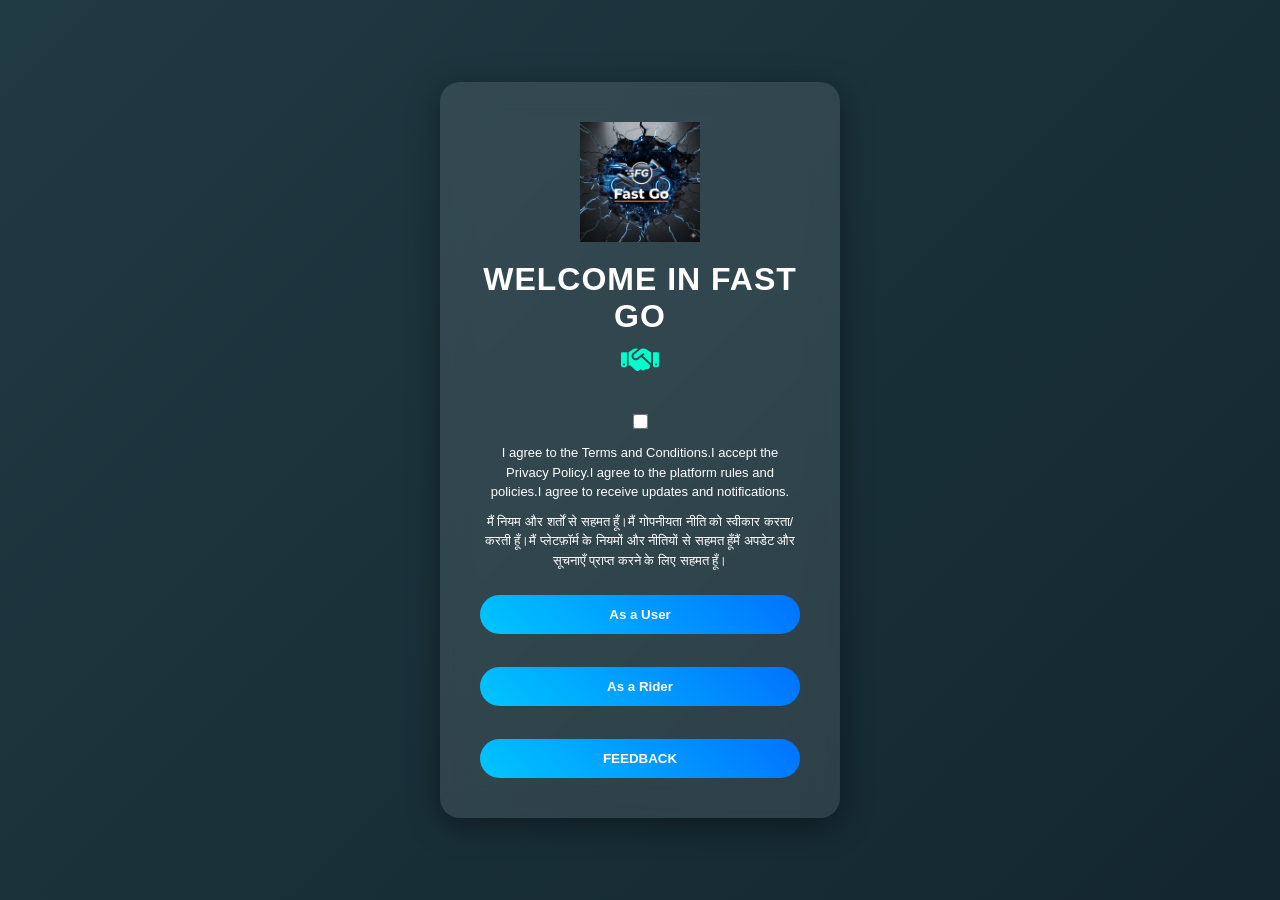
<file: index2.html>
<!DOCTYPE html>
<html lang="en">
<head>
    <meta charset="UTF-8">
    <meta name="viewport" content="width=device-width, initial-scale=1.0">
    <title>INDEX PAGE</title>
    <link rel="stylesheet"
     href="https://cdnjs.cloudflare.com/ajax/libs/font-awesome/6.5.1/css/all.min.css">
<link rel="stylesheet" href="index.css">
    </head>
<body>
    <a href="fast go.mp4"></a>
    <div class="c1">
        <img src="fast go 2.jpeg">
        <h1>WELCOME IN FAST GO  </h1>
<p><i class="fa-solid fa-handshake"></i></p>
<input type="checkbox" id="agreeCheck">
<p>I agree to the Terms and Conditions.I accept the Privacy Policy.I agree to the platform rules and policies.I agree to receive updates and notifications.</p>
<p>मैं नियम और शर्तों से सहमत हूँ।मैं गोपनीयता नीति को स्वीकार करता/करती हूँ।मैं प्लेटफ़ॉर्म के नियमों और नीतियों से सहमत हूँमैं अपडेट और सूचनाएँ प्राप्त करने के लिए सहमत हूँ।</p>
<button id="userBtn"> <a href="project2.html"> As a User</a></button>
<br>

<br>
<button id="riderBtn"> <a href="riderpage.html">As a Rider</a></button>
<br>
<br>
<button id="feedbtn"> <a href="feedback.html">FEEDBACK</a></button>

    </div>
    
</body>
</html>
</file>
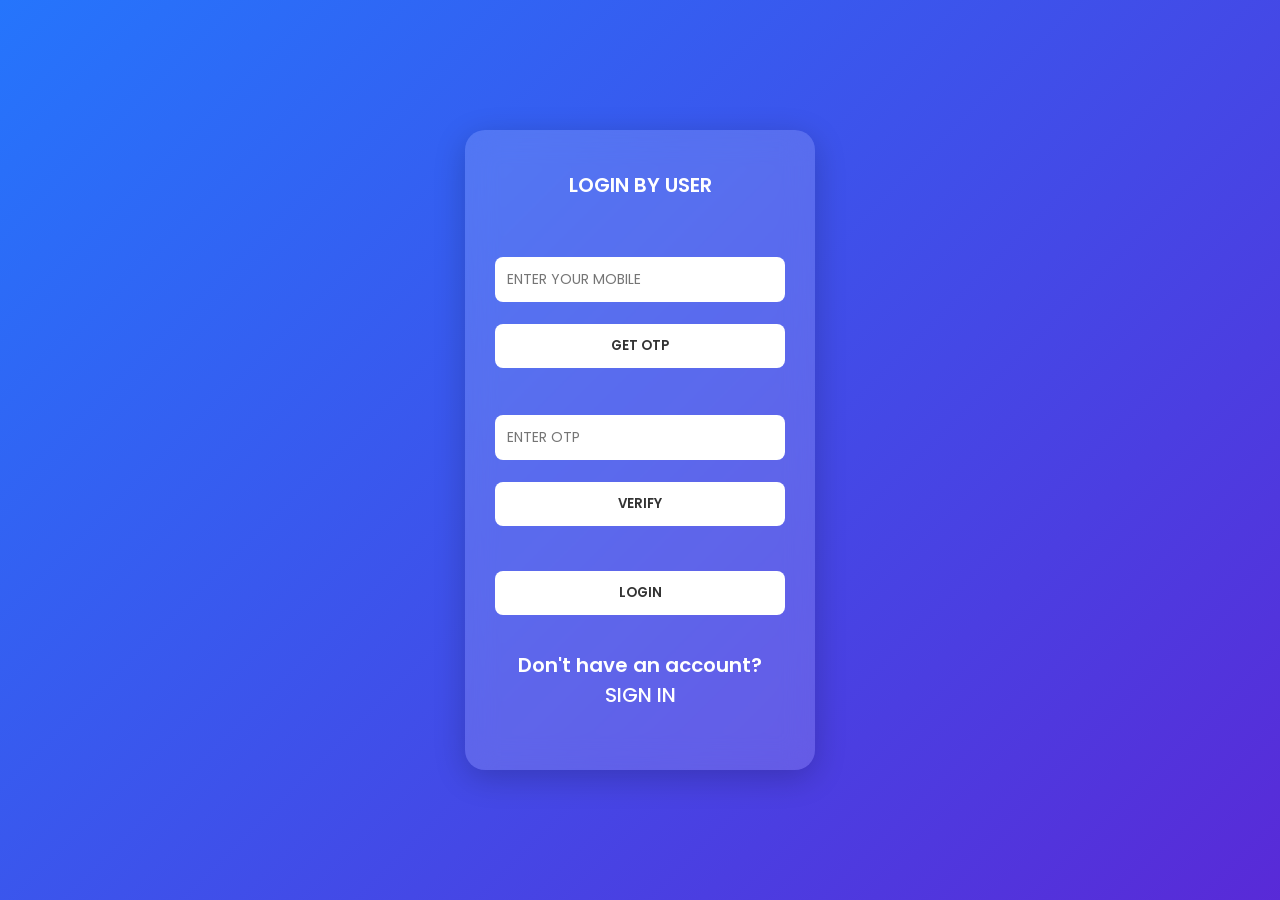
<file: login.html>
<!DOCTYPE html>
<html lang="en">
<head>
    <meta charset="UTF-8">
    <meta name="viewport" content="width=device-width, initial-scale=1.0">
    <title>LOGGIN</title>
    <link rel="stylesheet" href="login.css">
</head>
<body>
    <div class="C1">
        <P>LOGIN BY USER</P>
           <br>
       
<input type="number" id="loginNumber" placeholder="ENTER YOUR MOBILE">
<button id="loginGetOtp">GET OTP</button>

<br><br>

<input type="number" id="loginOtp" placeholder="ENTER OTP">
<button id="loginVerify">VERIFY</button>

<br><br>

<button id="loginBtn">LOGIN</button>
        
         <br>
        <br>
        <P>Don't have an account? <a href="signin.html"> SIGN IN</a></P>
    </div>
     <script src="user.js"></script>
</body>
</html>
</file>
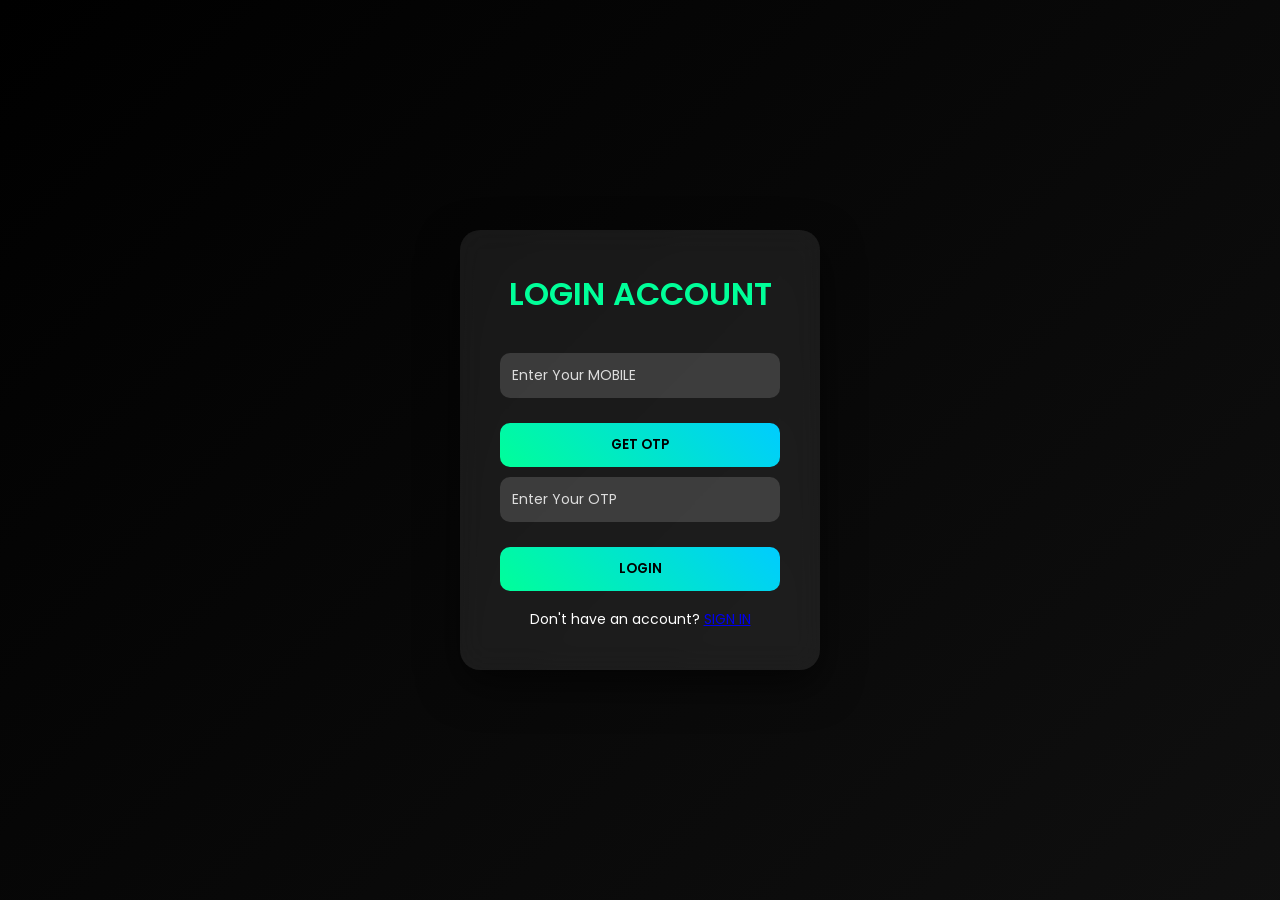
<file: loginrider.html>
<!DOCTYPE html>
<html lang="en">
<head>
    <meta charset="UTF-8">
    <title>LOGIN</title>
    <meta name="viewport" content="width=device-width, initial-scale=1.0">
    <link rel="stylesheet" href="loginrider.css">
</head>
<body>

    <div class="container">
        <h1>LOGIN ACCOUNT</h1>

        <input type="text" id="loginNumber" placeholder="Enter Your MOBILE">
<button id="getOtpBtn">GET OTP</button>

<input type="text" id="loginOtp" placeholder="Enter Your OTP">

<button id="loginBtn">LOGIN</button>

        <p>Don't have an account? <a href="rider.html">SIGN IN</a></p>
    </div>
<script src="loginrider.js"></script>
</body>
</html>
</file>
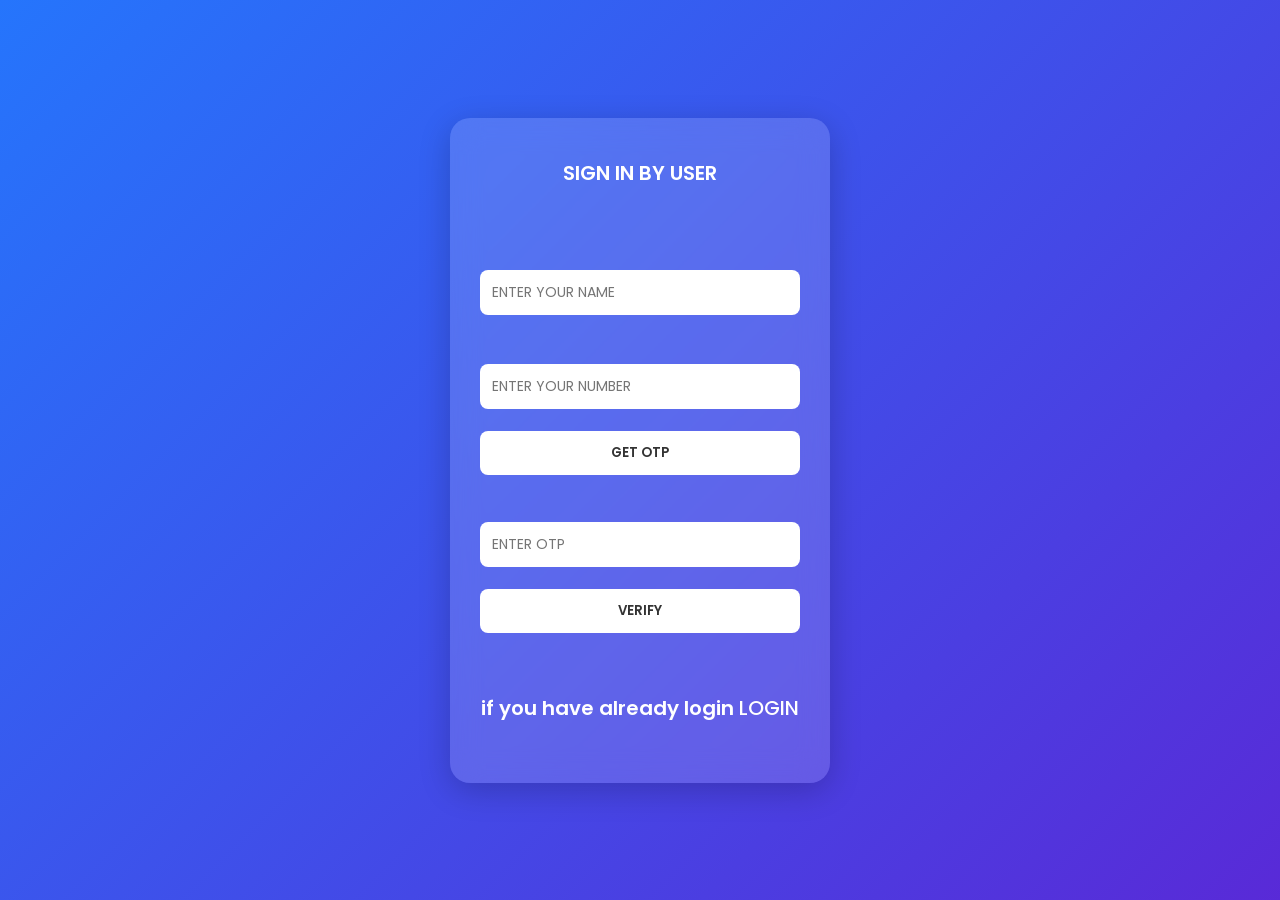
<file: signin.html>
<!DOCTYPE html>
<html lang="en">
<head>
    <meta charset="UTF-8">
    <meta name="viewport" content="width=device-width, initial-scale=1.0">
    <title>SIGN IN</title>
    <link rel="stylesheet" href="signin.css">
</head>
<body>
    <div class="c1">
        <p>SIGN IN BY USER</p>
        <br>
        <br>
     <input type="text" id="signupName" placeholder="ENTER YOUR NAME">
<br>
        
        <br>
        <input type="number" id="signupNumber" placeholder="ENTER YOUR NUMBER">
<button id="signupGetOtp">GET OTP</button>
        <br>
        <br>
       
       
    
<input type="number" id="signupOtp" placeholder="ENTER OTP">
<button id="signupVerify">VERIFY</button>
        <br>
          <br>
            <br>
           

            <p> if you have already login   <a href="login.html">LOGIN</a></p>
    </div>
   <script src="user.js"></script>
</body>
</html>
</file>
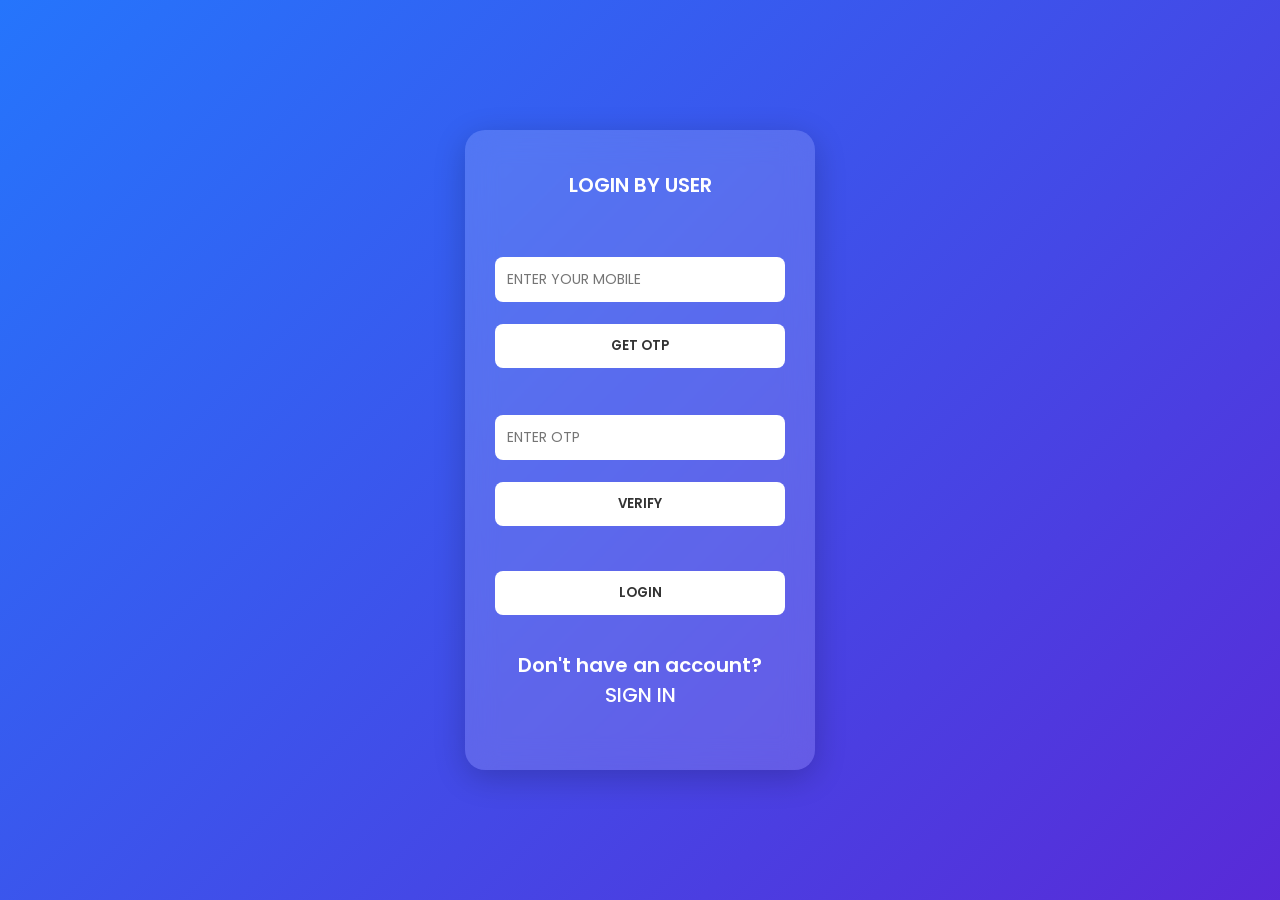
<file: useryour.html>
<!DOCTYPE html>
<html>
<head>
    <title>FAST GO - User Dashboard</title>
    <link rel="stylesheet" href="useryour.css">
</head>
<body>

<div class="container">

    <h1>Welcome to FAST GO 🚗</h1>

    <button class="btn-logout" onclick="logout()">Logout</button>

    <!-- Profile -->
    <div class="card">
        <h2>👤 Profile</h2>
        <p id="userName"></p>
        <p id="userNumber"></p>
        <button class="btn-danger" onclick="deleteAccount()">Delete Account</button>
    </div>

    <!-- Book Ride -->
     <button> <a href="project2.html">HOME</a></button>
    <div class="card">
        <h2>📍 Book a Ride</h2>
        <input type="text" id="pickup" placeholder="Enter Pickup Location">
        <input type="text" id="drop" placeholder="Enter Drop Location">
        <button class="btn-primary" onclick="bookRide()">Book Ride</button>
    </div>

    <!-- Ride History -->
    <div class="card">
        <h2>📜 Ride History</h2>
        <div id="rideHistory"></div>
    </div>

</div>

<script src="useryour.js"></script>
</body>
</html>
</file>
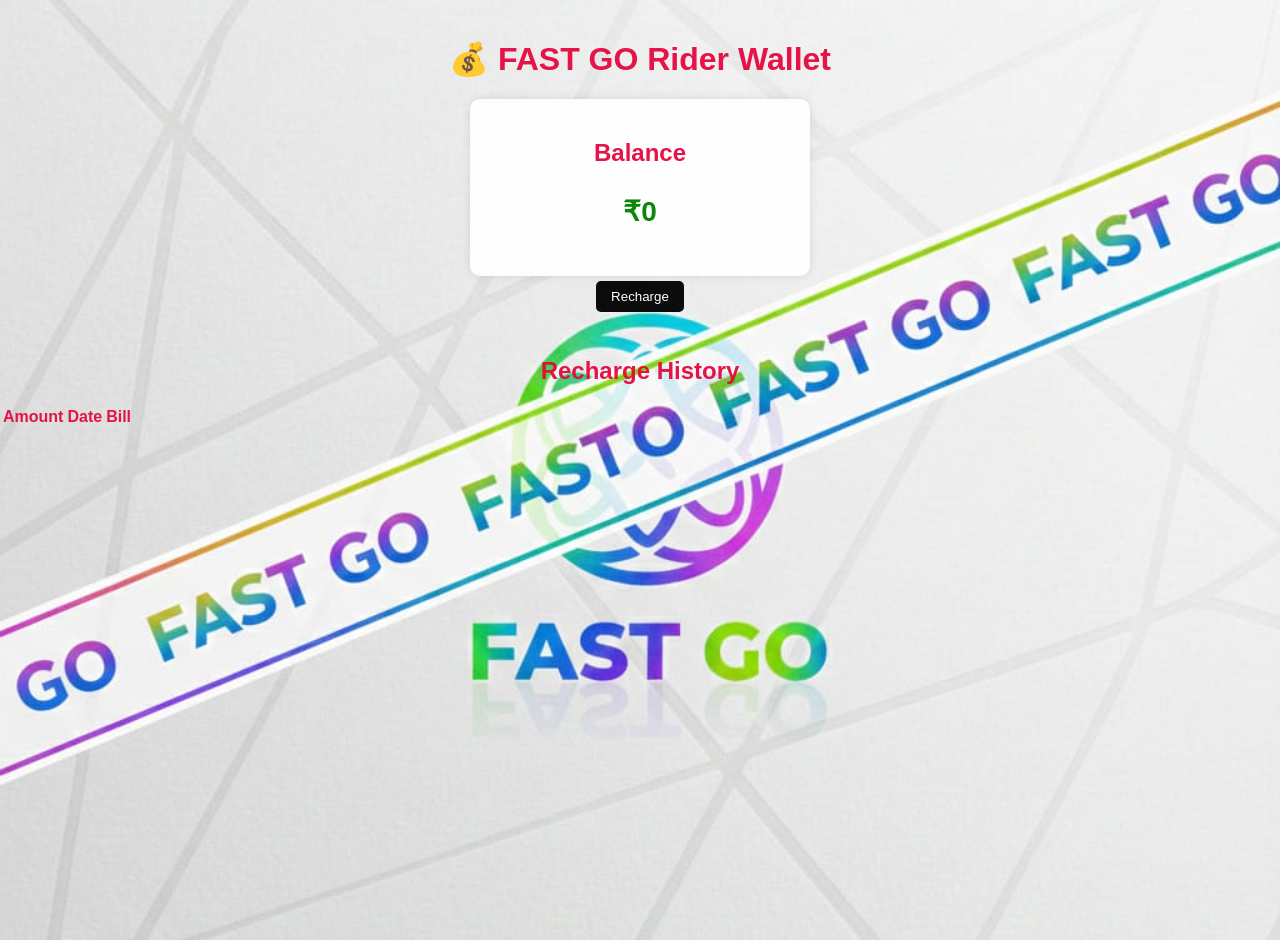
<file: walllet.html>
<!DOCTYPE html>
<html>
<head>
    <title>FAST GO Wallet</title>
    <link rel="stylesheet" href="wallet.css">
</head>
<body>

<div class="wallet">
    <h1>💰 FAST GO Rider Wallet</h1>

    <div class="balance-box">
        <h2>Balance</h2>
        <h3 id="balance">₹0</h3>
    </div>

    <button id="rechargeBtn">Recharge</button>
</div>

<!-- PAYMENT POPUP -->
<div class="popup hidden" id="paymentPopup">
    <div class="popup-box">

        <h3>Select Payment Method</h3>

        <div class="payment-options">
            <button onclick="selectMethod('number')">UPI Number</button>
            <button onclick="selectMethod('qr')">QR Code</button>
            <button onclick="selectMethod('url')">Payment URL</button>
        </div>

        <div id="paymentDetails"></div>

        <input type="number" id="amountInput" placeholder="Enter Amount">

        <p id="timerText"></p>

        <button id="payNow">Recharge Now</button>
        <button onclick="closePopup()">Cancel</button>

    </div>
</div>

<!-- HISTORY -->
<div class="history">
    <h2>Recharge History</h2>
    <table>
        <thead>
            <tr>
                <th>Amount</th>
                <th>Date</th>
                <th>Bill</th>
            </tr>
        </thead>
        <tbody id="historyTable"></tbody>
    </table>
</div>

<script src="wallet.js"></script>
</body>
</html>
</file>
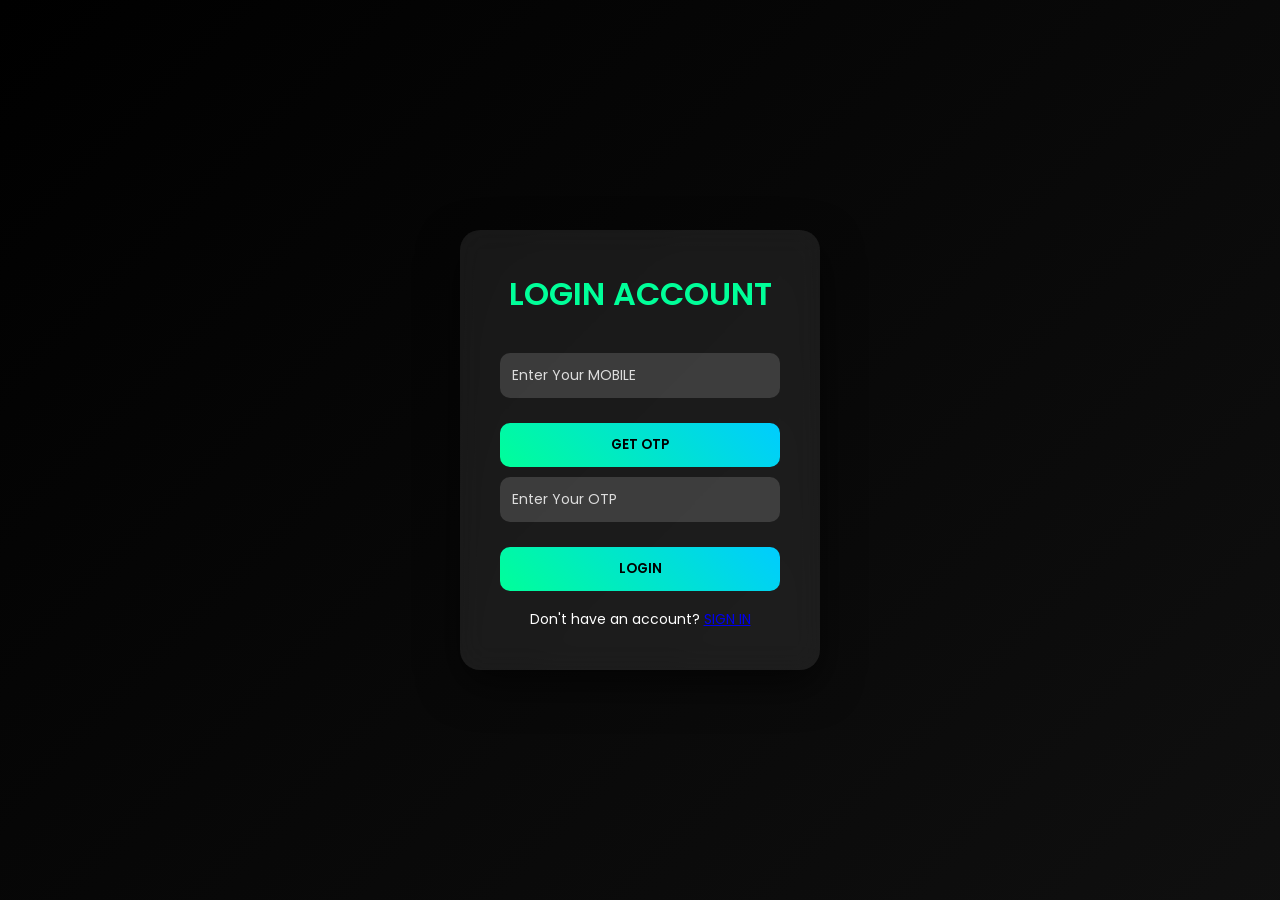
<file: YOUR.HTML>
<!DOCTYPE html>
<html>
<head>
    <title>FAST GO - Rider Dashboard</title>
    <link rel="stylesheet" href="your.css">
</head>
<body>

<div class="dashboard">

    <h1>FAST GO - Rider Profile</h1>

    <!-- Profile -->
    <div class="profile">

        <div class="profile-top">
            <img id="profileImage" src="https://via.placeholder.com/100" alt="Profile">
            <input type="file" id="uploadImage" accept="image/*">
            <br>
        </div>

        <p><strong>Name:</strong> <span id="name"></span></p>
        <p><strong>Mobile:</strong> <span id="mobile"></span></p>
        <p><strong>Vehicle:</strong> <span id="vehicle"></span></p>
        <p><strong>Plate:</strong> <span id="plate"></span></p>

        <button id="logoutBtn">Logout</button>
    </div>

    <!-- Stats -->
    <div class="stats">
        <div>Accepted: <span id="accepted">0</span></div>
        <div>Declined: <span id="declined">0</span></div>
        <div>Completed: <span id="completed">0</span></div>
        <div>Earnings ₹<span id="earnings">0</span></div>
    </div>

    <!-- Ride History -->
    <h3>Ride History</h3>
    <table>
        <thead>
            <tr>
                <th>From</th>
                <th>To</th>
                <th>Fare</th>
                <th>Status</th>
            </tr>
        </thead>
        <tbody id="historyTable"></tbody>
    </table>

</div>

<script src="your.js"></script>
</body>
</html>
</file>
<file: index.css>
/* Reset */
*{
    margin: 0;
    padding: 0;
    box-sizing: border-box;
    font-family: 'Poppins', sans-serif;
}

/* Animated Gradient Background */
body{
    height: 100vh;
    display: flex;
    justify-content: center;
    align-items: center;
    background: linear-gradient(-45deg, #1e3c72, #2a5298, #0f2027, #203a43);
    background-size: 400% 400%;
    animation: gradientMove 10s ease infinite;
    overflow: hidden;
}

/* Gradient Animation */
@keyframes gradientMove{
    0%{background-position: 0% 50%;}
    50%{background-position: 100% 50%;}
    100%{background-position: 0% 50%;}
}

/* Glass Card */
.c1{
    width: 400px;
    padding: 40px;
    text-align: center;
    border-radius: 20px;
    background: rgba(255,255,255,0.1);
    backdrop-filter: blur(15px);
    box-shadow: 0 8px 32px rgba(0,0,0,0.4);
    color: #fff;
    animation: fadeIn 1.5s ease;
}

/* Fade Animation */
@keyframes fadeIn{
    from{opacity:0; transform:translateY(40px);}
    to{opacity:1; transform:translateY(0);}
}

/* Logo Image */
.c1 img{
    width: 120px;
    margin-bottom: 15px;
    animation: float 3s ease-in-out infinite;
}

/* Floating Logo Animation */
@keyframes float{
    0%,100%{transform: translateY(0);}
    50%{transform: translateY(-10px);}
}

/* Heading */
.c1 h1{
    margin-bottom: 10px;
    letter-spacing: 1px;
}

/* Icon */
.c1 i{
    font-size: 30px;
    color: #00ffcc;
    margin-bottom: 15px;
}

/* Checkbox */
input[type="checkbox"]{
    margin: 15px;
    transform: scale(1.2);
    cursor: pointer;
}

/* Paragraph */
.c1 p{
    font-size: 13px;
    margin-bottom: 10px;
    line-height: 1.5;
}

/* Buttons */
button{
    width: 100%;
    padding: 12px;
    margin-top: 15px;
    border: none;
    border-radius: 30px;
    background: linear-gradient(45deg,#00c6ff,#0072ff);
    cursor: pointer;
    transition: 0.4s;
}

button:hover{
    transform: scale(1.05);
    box-shadow: 0 5px 15px rgba(0,0,0,0.4);
}

button a{
    text-decoration: none;
    color: white;
    font-weight: bold;
}
</file>
<file: login.css>
/* Google Font */
@import url('https://fonts.googleapis.com/css2?family=Poppins:wght@300;400;500;600&display=swap');

*{
    margin: 0;
    padding: 0;
    box-sizing: border-box;
    font-family: 'Poppins', sans-serif;
}

/* Animated Gradient Background */
body{
    height: 100vh;
    display: flex;
    justify-content: center;
    align-items: center;
    background: linear-gradient(-45deg, #667eea, #764ba2, #6a11cb, #2575fc);
    background-size: 400% 400%;
    animation: gradientBG 10s ease infinite;
}

/* Background Animation */
@keyframes gradientBG {
    0%{ background-position: 0% 50%; }
    50%{ background-position: 100% 50%; }
    100%{ background-position: 0% 50%; }
}

/* Login Card */
.C1{
    width: 350px;
    background: rgba(255, 255, 255, 0.15);
    padding: 40px 30px;
    border-radius: 20px;
    backdrop-filter: blur(15px);
    box-shadow: 0 8px 32px rgba(0,0,0,0.2);
    text-align: center;
    color: white;
    animation: fadeIn 1s ease-in-out;
}

/* Card Fade Animation */
@keyframes fadeIn{
    from{
        opacity: 0;
        transform: translateY(30px);
    }
    to{
        opacity: 1;
        transform: translateY(0);
    }
}

.C1 p{
    font-size: 20px;
    font-weight: 600;
    margin-bottom: 20px;
}

/* Input Styling */
.C1 input{
    width: 100%;
    padding: 12px;
    margin: 12px 0;
    border: none;
    border-radius: 8px;
    outline: none;
    font-size: 14px;
    transition: 0.3s;
}

/* Input Focus Effect */
.C1 input:focus{
    box-shadow: 0 0 10px #ffffff;
}

/* Button Styling */
#loginGetOtp,
#loginVerify,
#loginBtn{
    width: 100%;
    padding: 12px;
    margin: 10px 0;
    border: none;
    border-radius: 8px;
    background: #ffffff;
    color: #333;
    font-weight: 600;
    cursor: pointer;
    transition: 0.3s ease;
}

/* Button Hover Animation */
#loginGetOtp:hover,
#loginVerify:hover,
#loginBtn:hover{
    background: #000;
    color: #fff;
    transform: scale(1.05);
}

/* Link Styling */
.C1 a{
    color: #fff;
    text-decoration: none;
    font-weight: 500;
}

.C1 a:hover{
    text-decoration: underline;
}
</file>
<file: loginrider.css>
@import url('https://fonts.googleapis.com/css2?family=Poppins:wght@300;400;600&display=swap');

*{
    margin:0;
    padding:0;
    box-sizing:border-box;
    font-family:'Poppins',sans-serif;
}

body{
    height:100vh;
    display:flex;
    justify-content:center;
    align-items:center;
    background:linear-gradient(135deg,#000000,#1f1f1f,#00ff99);
    background-size:400% 400%;
    animation:bgMove 8s ease infinite;
}

/* Background Animation */
@keyframes bgMove{
    0%{background-position:0% 50%;}
    50%{background-position:100% 50%;}
    100%{background-position:0% 50%;}
}

/* Login Card */
.container{
    width:360px;
    padding:40px;
    border-radius:20px;
    background:rgba(255,255,255,0.08);
    backdrop-filter:blur(15px);
    box-shadow:0 15px 40px rgba(0,0,0,0.6);
    text-align:center;
    animation:fadeIn 1s ease-in-out;
}

/* Fade Animation */
@keyframes fadeIn{
    from{
        opacity:0;
        transform:translateY(30px);
    }
    to{
        opacity:1;
        transform:translateY(0);
    }
}

h1{
    color:#00ff99;
    margin-bottom:25px;
    font-weight:600;
}

input{
    width:100%;
    padding:12px;
    margin:10px 0;
    border-radius:10px;
    border:none;
    outline:none;
    background:rgba(255,255,255,0.15);
    color:white;
    font-size:14px;
    transition:0.3s;
}

input::placeholder{
    color:#ddd;
}

input:focus{
    background:rgba(0,255,153,0.2);
    box-shadow:0 0 10px #00ff99;
}

/* Button */
button{
    width:100%;
    padding:12px;
    margin-top:15px;
    border:none;
    border-radius:10px;
    background:linear-gradient(45deg,#00ff99,#00ccff);
    color:black;
    font-weight:600;
    cursor:pointer;
    transition:0.3s;
}

button:hover{
    transform:scale(1.05);
    box-shadow:0 0 15px #00ff99;
}

p{
    margin-top:18px;
    color:white;
    font-size:14px;
}

p span{
    color:#00ff99;
    cursor:pointer;
    font-weight:500;
}

p span:hover{
    text-decoration:underline;
}
</file>
<file: signin.css>
/* Google Font */
@import url('https://fonts.googleapis.com/css2?family=Poppins:wght@300;400;500;600&display=swap');

*{
    margin: 0;
    padding: 0;
    box-sizing: border-box;
    font-family: 'Poppins', sans-serif;
}

/* Animated Gradient Background */
body{
    height: 100vh;
    display: flex;
    justify-content: center;
    align-items: center;
    background: linear-gradient(-45deg, #667eea, #764ba2, #6a11cb, #2575fc);
    background-size: 400% 400%;
    animation: gradientBG 10s ease infinite;
}

/* Background Animation */
@keyframes gradientBG {
    0%{ background-position: 0% 50%; }
    50%{ background-position: 100% 50%; }
    100%{ background-position: 0% 50%; }
}

/* Glass Card */
.c1{
    width: 380px;
    background: rgba(255, 255, 255, 0.15);
    padding: 40px 30px;
    border-radius: 20px;
    backdrop-filter: blur(15px);
    box-shadow: 0 8px 32px rgba(0,0,0,0.2);
    text-align: center;
    color: white;
    animation: fadeIn 1s ease-in-out;
}

/* Card Animation */
@keyframes fadeIn{
    from{
        opacity: 0;
        transform: translateY(30px);
    }
    to{
        opacity: 1;
        transform: translateY(0);
    }
}

.c1 p{
    font-size: 20px;
    font-weight: 600;
    margin-bottom: 20px;
}

/* Input Styling */
.c1 input{
    width: 100%;
    padding: 12px;
    margin: 12px 0;
    border: none;
    border-radius: 8px;
    outline: none;
    font-size: 14px;
    transition: 0.3s;
}

/* Input Focus Effect */
.c1 input:focus{
    box-shadow: 0 0 10px #ffffff;
}

/* Button Styling */
.c1 button{
    width: 100%;
    padding: 12px;
    margin: 10px 0;
    border: none;
    border-radius: 8px;
    background: #ffffff;
    color: #333;
    font-weight: 600;
    cursor: pointer;
    transition: 0.3s ease;
}

/* Button Hover Animation */
.c1 button:hover{
    background: #000;
    color: #fff;
    transform: scale(1.05);
}

/* Link Styling */
.c1 a{
    color: #fff;
    text-decoration: none;
    font-weight: 500;
}

.c1 a:hover{
    text-decoration: underline;
}
</file>
<file: useryour.css>
body {
    margin: 0;
    font-family: Arial, sans-serif;
    background: linear-gradient(135deg, #0f2027, #203a43, #2c5364);
    color: white;
}

.container {
    width: 90%;
    max-width: 900px;
    margin: 30px auto;
}

h1 {
    text-align: center;
    margin-bottom: 30px;
}

.card {
    background: rgba(255, 255, 255, 0.1);
    padding: 20px;
    border-radius: 12px;
    margin-bottom: 20px;
    backdrop-filter: blur(10px);
}

.card h2 {
    margin-top: 0;
    border-bottom: 1px solid rgba(255,255,255,0.3);
    padding-bottom: 10px;
}

input {
    width: 100%;
    padding: 10px;
    margin-bottom: 10px;
    border-radius: 6px;
    border: none;
    outline: none;
}

button {
    padding: 10px 18px;
    border: none;
    border-radius: 6px;
    cursor: pointer;
    margin-top: 10px;
    font-weight: bold;
}

.btn-primary {
    background-color: #00c853;
    color: white;
}

.btn-danger {
    background-color: #d32f2f;
    color: white;
}

.btn-logout {
    background-color: #ff9800;
    color: white;
    float: right;
}

.ride-item {
    background: rgba(255,255,255,0.08);
    padding: 10px;
    border-radius: 6px;
    margin-bottom: 8px;
}

.no-ride {
    opacity: 0.7;
}
</file>
<file: wallet.css>
body{
    opacity: 0.95;
    margin:0;
    padding:0;
    color:#e5083f;
    font-family:Arial, sans-serif;
    text-align:center;

    /* Background Image */
    background: url("label fast go.jpeg") no-repeat center center fixed;
    background-size: cover;     /* Makes it responsive */
    
    min-height:100vh;
}
.wallet{
    margin-top:40px;
}

.balance-box{
    background:white;
    width:300px;
    margin:auto;
    padding:20px;
    border-radius:10px;
    box-shadow:0 0 10px rgba(0,0,0,0.1);
}

#balance{
    font-size:28px;
    color:green;
}

button{
    padding:8px 15px;
    margin:5px;
    border:none;
    background:black;
    color:white;
    border-radius:5px;
    cursor:pointer;
}

.popup{
    position:fixed;
    width:100%;
    height:100%;
    background:rgba(0,0,0,0.6);
    top:0;
    left:0;
    display:flex;
    justify-content:center;
    align-items:center;
}

.popup-box{
    background:white;
    padding:20px;
    width:350px;
    border-radius:10px;
}

.hidden{
    display:none;
}

.payment-options button{
    background:#007bff;
}

.history{
    margin-top:40px;
}
</file>
<file: your.css>
/* ===== GLOBAL ===== */
body {
    margin: 0;
    font-family: 'Segoe UI', Arial, sans-serif;
    background: linear-gradient(135deg, #ff6a00, #ffcc00);
}

/* ===== MAIN CONTAINER ===== */
.dashboard {
    max-width: 900px;
    margin: 30px auto;
    background: #ffffff;
    padding: 25px;
    border-radius: 15px;
    box-shadow: 0 15px 35px rgba(0, 0, 0, 0.2);
}

/* ===== HEADER ===== */
h1 {
    text-align: center;
    color: #ff6a00;
    margin-bottom: 25px;
}

/* ===== ONLINE SECTION ===== */
.online-section {
    display: flex;
    justify-content: space-between;
    align-items: center;
    background: #f4f4f4;
    padding: 12px 15px;
    border-radius: 8px;
    margin-bottom: 20px;
}

#statusText {
    font-weight: bold;
    color: red;
}

/* ===== PROFILE ===== */
.profile {
    background: #fafafa;
    padding: 15px;
    border-radius: 10px;
    margin-bottom: 20px;
}

.profile p {
    margin: 8px 0;
    font-size: 16px;
}

/* ===== STATS SECTION ===== */
.stats {
    display: grid;
    grid-template-columns: repeat(4, 1fr);
    gap: 12px;
    margin-bottom: 25px;
}

.stats div {
    background: #f1f1f1;
    padding: 15px;
    text-align: center;
    border-radius: 10px;
    font-weight: bold;
    font-size: 15px;
    transition: 0.3s;
}

.stats div:hover {
    transform: translateY(-5px);
    background: #ffe0cc;
}

/* ===== RIDE REQUEST BOX ===== */
.ride-box {
    background: #fff3cd;
    padding: 18px;
    border-radius: 10px;
    margin-bottom: 20px;
    border-left: 6px solid #ff6a00;
}

.ride-box h3 {
    margin-top: 0;
}

button {
    padding: 8px 15px;
    border: none;
    border-radius: 6px;
    font-weight: bold;
    cursor: pointer;
    transition: 0.3s;
}

/* Buttons */
#acceptBtn {
    background: #28a745;
    color: white;
}

#acceptBtn:hover {
    background: #218838;
}

#declineBtn {
    background: #dc3545;
    color: white;
}

#declineBtn:hover {
    background: #c82333;
}

#completeRide {
    background: #007bff;
    color: white;
    margin-bottom: 20px;
}

#completeRide:hover {
    background: #0069d9;
}

/* ===== TABLE ===== */
table {
    width: 100%;
    border-collapse: collapse;
    background: #fafafa;
}

th {
    background: #ff6a00;
    color: white;
    padding: 10px;
}

td {
    padding: 10px;
    text-align: center;
    border-bottom: 1px solid #ddd;
}

tr:hover {
    background: #fff5e6;
}

/* ===== HIDE CLASS ===== */
.hidden {
    display: none;
}

/* ===== RESPONSIVE ===== */
@media (max-width: 768px) {
    .stats {
        grid-template-columns: repeat(2, 1fr);
    }

    .dashboard {
        margin: 10px;
    }
}

/* Profile Image Section */
.profile-top {
    text-align: center;
    margin-bottom: 15px;
}

#profileImage {
    width: 100px;
    height: 100px;
    border-radius: 50%;
    object-fit: cover;
    border: 3px solid #ff6a00;
    margin-bottom: 10px;
}

#uploadImage {
    display: block;
    margin: 0 auto;
}

/* Online Status Colors */
.online {
    color: green !important;
}

.offline {
    color: red !important;
}
#deleteBtn{
    color: #c82333;
    border-style: groove;
}
</file>
